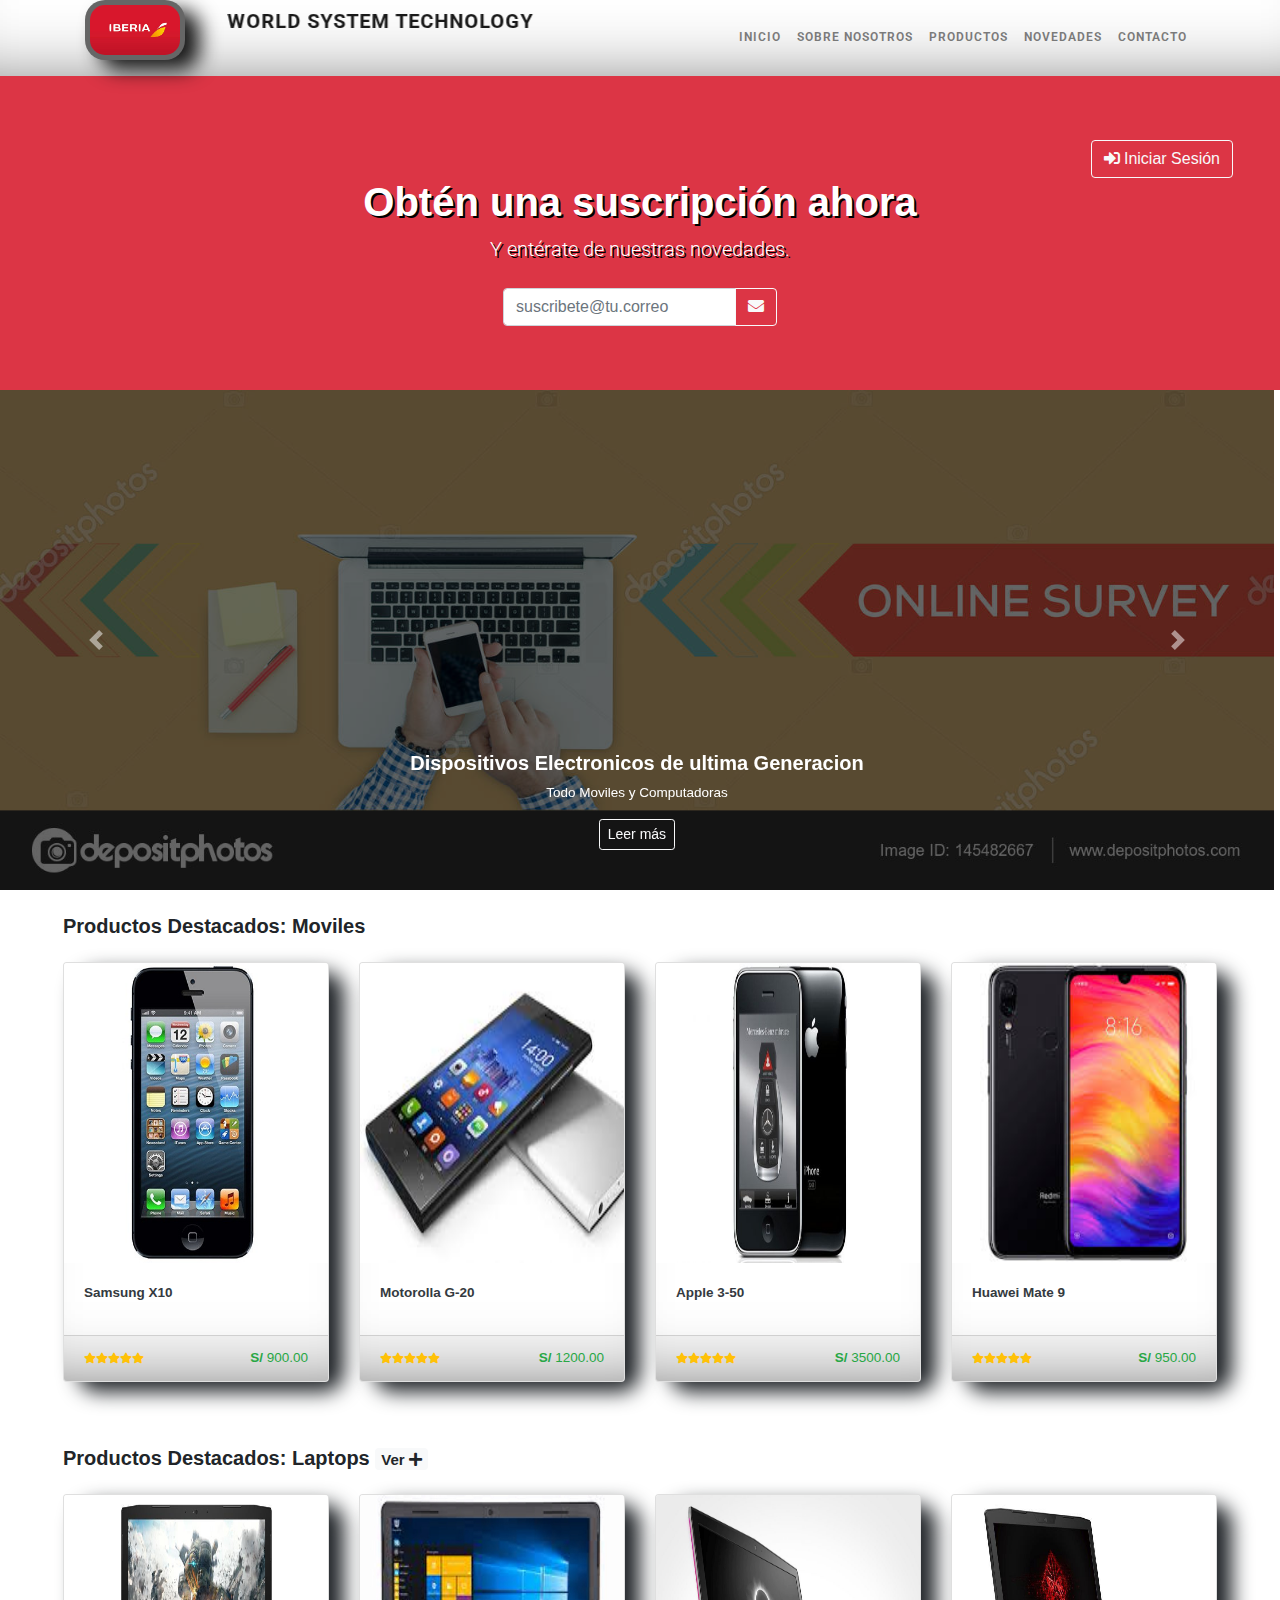
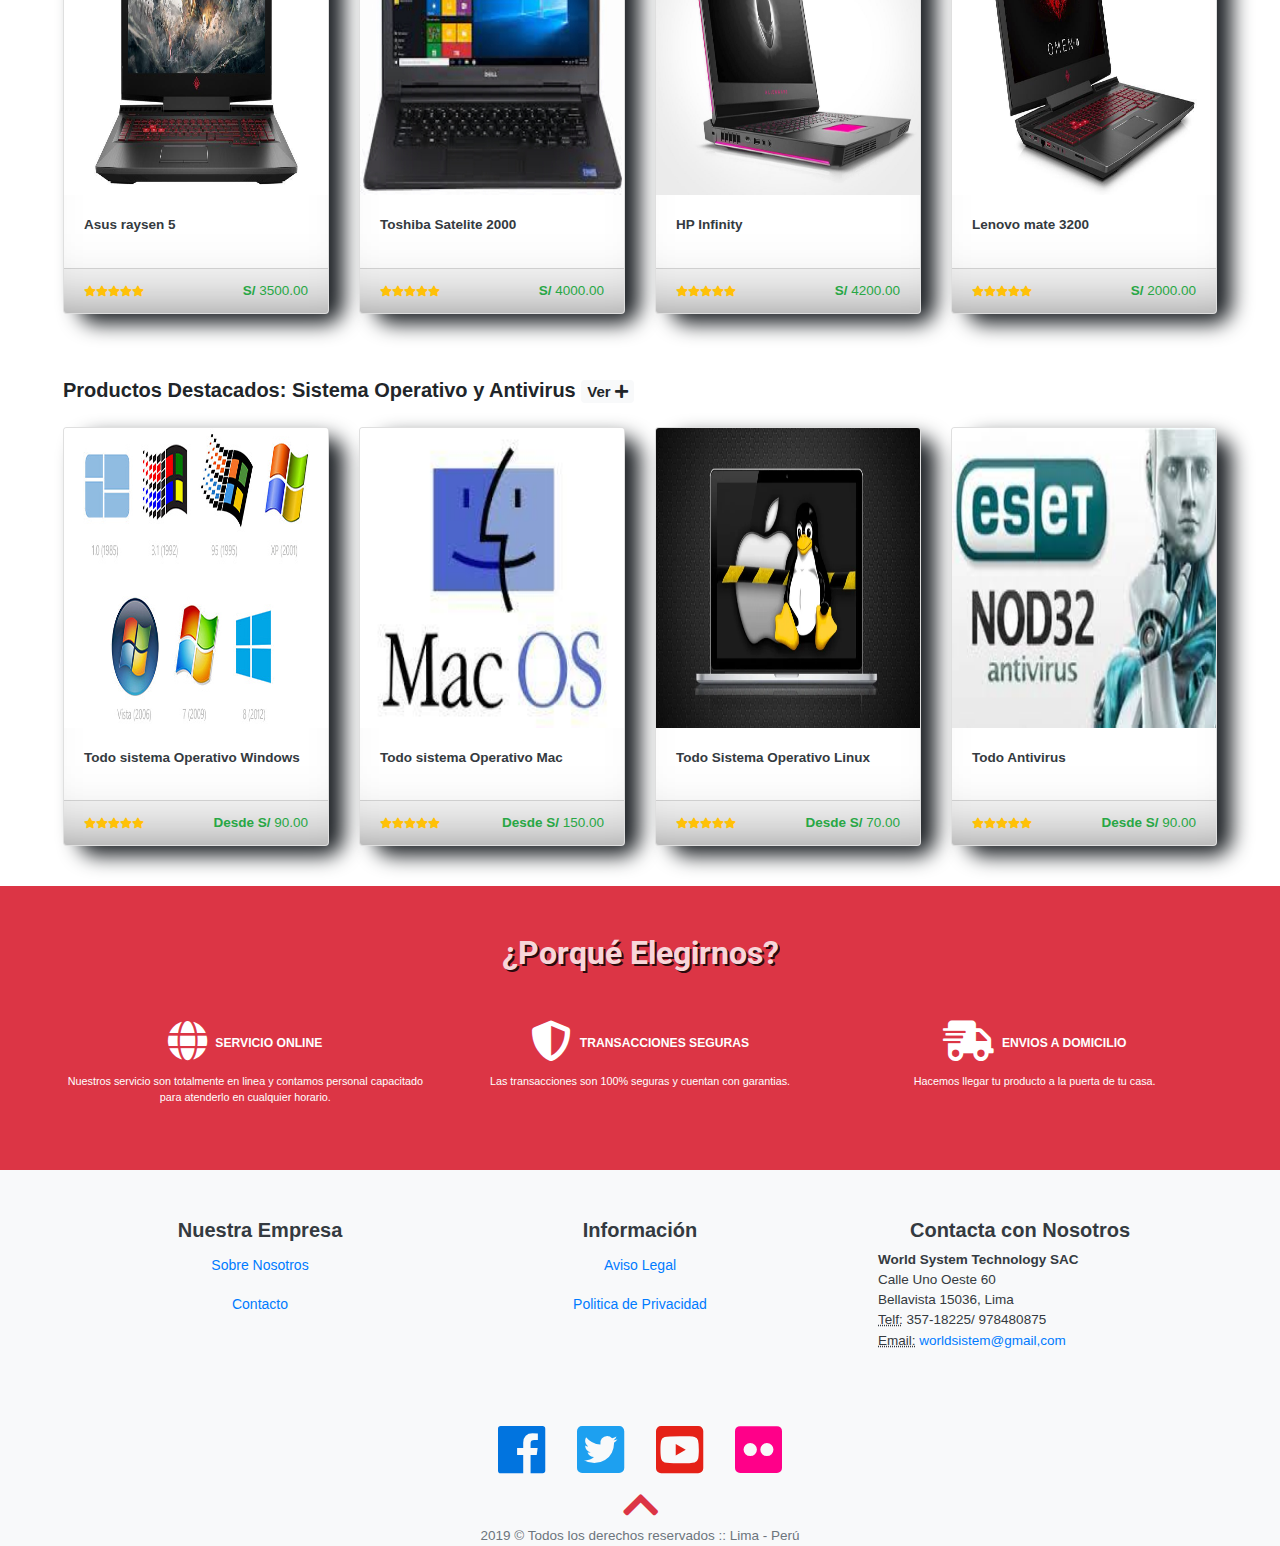
<file: index.html>
<!doctype html>
<html lang="es">
  <head>
    <!-- Required meta tags -->
    <meta charset="utf-8">
    <meta name="viewport" content="width=device-width, initial-scale=1, shrink-to-fit=no">

    <!-- Bootstrap CSS -->
    <link rel="stylesheet" href="Mis_estilos.css">
    <link rel="stylesheet" href="css/bootstrap.min.css">
    <!-- Fontawesome css -->
    <link rel="stylesheet" href="css/all.min.css">
    <!-- CSS Personalizacion -->
    <link rel="stylesheet" type="text/css" href="css/page.css">
    <!-- Titulo -->
    <title>Tienda Virtual Electronica</title>
  </head>
  <!-- En body le colocamos un nombre de id para la navegacion -->
  <body id="inicio">
    <!-- Inicio del encabezado del sitio web -->
      <!-- Inicio del navbar, el menu de navegacion -->
        <nav class="navbar navbar-expand-md navbar-light bg-white bs p-0" role="navegador">
          <!-- navbar: para darle estilos de bootstrap de navegacion -->
          <!-- navbar-expand-md: para que el navbar cambie de estilo para moviles a estilo para pc en pantallas de tamaño mediano o superior -->
          <!-- navbar-light: para darle estilo de color light -->
          <!-- bg-white: para dar color blanco del fondo del navbar  -->
          <!-- bs: para dar un sombredo dentro del elemento del que sea asignado -->
          <!-- p-0: asigna padding:0px al elemento nav  -->
          <div class="container">
            <!-- creamos un div con la clase container para poder usar el grid system -->
            <a class="navbar-brand p-0" href="#">
              <!-- creamos un <a> para crear un logo para el navbar -->
              <!-- navbar-brand: para dar estilos para el logo de la pagina en el navbar  -->
              <figure>
              <img src="img/img_logo/logo2.jpg" width="100" height="60" alt=""><marquee behavior="alternate">World System Technology</marquee>
              </figure>
              <!-- añadimos una imagen como un logo de la pagina asi como tambien escribimos el nombre de la paginaweb el tamaño de la imagen sera de 100px X 60px -->
            </a>
            <button class="navbar-toggler" type="button" data-target=".navbar-collapse" data-toggle="collapse" aria-label="Expandir navegador" aria-expanded="false">
              <!-- Creamos un boton que servira para hacer aparecer el menu de navegacion cuando esta pagina se vea en moviles o pantallas pequeñas -->
              <!-- navbar-toggler: para darle estilos de button para la navegacion -->
              <span class="navbar-toggler-icon"></span>
              <!-- creamos un <span> para mostrar el icon de menu en el boton creado anteriormente -->
              <!-- navbar-toggler-icon: para que aparezca el icono de menu -->
            </button>
            <div class="collapse navbar-collapse justify-content-md-end" id="navegador">
              <!-- creamos un <div> que tenga la clase collapse navbar-collapse para que es pueda aparecer en moviles al darle click a un button navbar-toggler -->
              <ul  class="navbar-nav navbar-right text-center">
                <!-- creamos una lista <ul> con las clases navbar-nav navbar-right para crear un menu y que este se direccione a la derecha y usamos la clase text-center para que el contenido de este se centre -->
                <li class="nav-item">
                  <!-- creamos un <li> con la clase nav-item para crear opciones del menu de navegacion -->
                  <a class="nav-link" href="index.html#inicio">Inicio</a>
                  <!-- creamos un <a> con la clase nav-link para crear enlaces para los botones del menu de navegacion -->
                </li>
                <li class="nav-item">
                  <a class="nav-link" href="sobre-nosotros.html">Sobre Nosotros</a>
                </li>
                <li class="nav-item">
                  <a class="nav-link" href="productos.html">Productos</a>
                </li>
                <li class="nav-item">
                  <a class="nav-link" href="novedades.html">Novedades</a>
                </li>
                <li class="nav-item">
                  <a class="nav-link" href="contacto.html">Contacto</a>
                </li>
              </ul>
            </div>
          </div>
        </nav>
      <!-- fin del navbar -->

      <header>
        <div class="jumbotron mb-0 rounded-0 text-center bg-danger text-light">
          <!-- creamos un <div> con la clase jumbotron clase usada para crear contenido que llame la atencion en la pagina web  -->
          <div class="container-fluid">
            <!-- creamos un <div> con la clase container-fluid para usar el grid system -->
            <div class="row justify-content-end m-0 p-0">
              <!-- creamos un <div> con la clase row justify-content-end para crear una fila con el contenido alineado a la derecha y agregamos las clases m-0 y p-0 para que este div tenga margin 0px y padding 0px -->
              <div class="col-auto m-0 p-0">
                <!-- creamos un <div> con la clase col-auto la cual tendra un tamaño dependiendo del contenido de este y con las clases m-0 y p-0 para que este div tenga margin 0px y padding 0px -->
                <a href="login.html" class="btn btn-outline-light"><i class="fas fa-sign-in-alt"></i> Iniciar Sesión</a>
                <!-- creamos un enlace <a> con las clase btn btn-outline-light para darle estilos de button con colores hover y creamos un <i> con la clase fas fa-sign-in-alt para darle un estilo icono -->
              </div>
            </div>

            <div class="row justify-content-center mb-2">
              <!-- creamos un <div> con las clases row justify-content-center mb-2 para crear una fila con el contenido alineado en el centro con un margin  -->
              <div class="col-auto titulo-pagina">
                <!-- creamos un <div> con las clases col-auto la cual tendra un tamaño dependiendo del contenido de este, titulo-pagina le dará estilos personalizados -->
                <h1>Obtén una suscripción ahora</h1>
                <p class="lead">Y entérate de nuestras novedades.</p>
                <!-- creamos <p> con la clase lead para darle estilos de fuente -->
              </div>

            </div>

            <div class="row justify-content-center">
              <div class="col-auto">
                <div class="input-group">
                  <!-- creamos un <div> con la clase input-group para hacer la agrupacion de elementos input y button -->
                  <input type="text" class="form-control" placeholder="suscribete@tu.correo">
                  <!-- creamos un <input> con la clase form-control para darle estilos de formuario -->
                  <div class="input-group-append">
                    <!-- creamos un <div> con la clase input-group-append para el button se agrupe con el input -->
                    <button class="btn btn-outline-light" type="button"><i class="fas fa-envelope"></i></button>
                  </div>
                </div>
              </div>
            </div>

          </div>
        </div>
      </header>
    <!-- fin del encabezado del sitio web -->

    <div class="container-fluid">
      <div class="row">
        <div id="carouselIndicators" class="carousel slide" data-ride="carousel">
          <!-- creamos un div con las clase carousel slide para dar los estilos de un carousel de imagenes-->
          <div class="carousel-inner">
            <!-- creamos un div con la clase carousel-inner para darle estilos de lo que contendra las imagenes del carousel -->
            <div class="carousel-item active">
              <!-- creamos un div con la clase carousel-item para dar estilos de item del carousel, active esta clase indica que este item se mostrará primero al cargar la pagina-->
              <img class="d-block w-100"  src="img/img_slider/slider3.jpg" width="2000" height="500" alt="imagen1">
             <!-- <img src="img/img_slider/slider1.jpg">https://via.placeholder.com/1600x600.png?text=Slider+1-->

              <!-- creamos img con la clase d-block w-100 que hace que la imagen con un ancho del 100% y que se pueda ver desde dispositivos más pequeños -->
              <div class="carousel-caption d-none d-md-block">
                <!-- creamos un div carousel-caption para que le de estilos para texto de un item del carousel, d-none para que el texto no sea visible desde dispositivos más pequeños d-md-block para que el div sea visible en dispositivos medianos y más grandes -->
                <h5>Dispositivos Electronicos de ultima Generacion</h5>
                <p> Todo Moviles y Computadoras</p>
                <a class="btn btn-sm btn-outline-light" href="#"> Leer más</a>
              </div>
            </div>
            <div class="carousel-item">
              <img class="d-block w-100"  src="img/img_slider/slider3.jpg" width="2000" height="500" alt="imagen2">
              <div class="carousel-caption d-none d-md-block">
                <h5>Todos los Programas Y Aplicaciones</h5>
                <p>Windows, Mac, Linux, Android, Ios, Apple y mas... </p>
                <a class="btn btn-sm btn-outline-light" href="#"> Leer más</a>
              </div>
            </div>
          </div>
          <a class="carousel-control-prev" href="#carouselIndicators" role="button" data-slide="prev">
            <span class="carousel-control-prev-icon" aria-hidden="true"></span>
            <span class="sr-only">Anterior</span>
          </a>
          <a class="carousel-control-next" href="#carouselIndicators" role="button" data-slide="next">
            <span class="carousel-control-next-icon" aria-hidden="true"></span>
            <span class="sr-only">Siguiente</span>
          </a>
        </div>
      </div>
    </div>
    
    <main class="container-fluid">

      <section id="productos">
        <div class="row py-4 px-5">
          <!-- creamos una div con las clases row para dar estilos de fila, py-4 para darle un determinado tamaño padding-top y padding-bottom, px-5 para darle determinado tamaño al padding right y padding left -->
          <div class="col-12 text-left">
            <!-- creamos un columna con clase text-left con el texto orientado a la izquierda -->
            <h5>Productos Destacados: Moviles</h5>
          </div>
          <div class="col-12 col-sm-6 col-md-4 col-lg-3 pt-3 pb-3">
            <!-- creamos una columna con pt-3 para el agregar padding-top, pb-3 para agregar padding-bottom -->
             <div class="contenedor">
            <a class="card-link" href="producto.html">
              <div class="card bs">
                <!-- creamos un div con la clase card para darle estilos de card de bootstrap -->
                <img class="card-img-top" src="img/img_movil/movil1.jpg" width="640" height="300" alt="Card image cap">
                <!-- creamos una img con la clase card-img-top para darle estilos de imagen de encabezado del card -->
                <div class="card-body">
                  <!-- creamos un div con la clase card-body para darle estilos de contenido del card -->
                  <p class="card-title text-dark"><strong>Samsung X10</strong></p>
                  <!-- creamos un p con las clases card-title text-dark para darle estilos de titulo de contenido de card y darle color dark al texto -->
                </div>
                <div class="card-footer">
                  <!-- creamos un div con la clase card-footer para darle estilos de pie de pagina para el card -->
                  <div class="float-right text-success"><b>S/</b> 900.00</div>
                  <!-- creamos un div con la clase float-right text-success para hacer que este div se mueva al extremo derecho del div que lo contiene y le da color success -->
                  <div class="float-left"><small class="text-warning"><strong><i class="fa fa-star"></i><i class="fa fa-star"></i><i class="fa fa-star"></i><i class="fa fa-star"></i><i class="fa fa-star"></i></strong></small>
                  <!-- creamos un div con la clase float-left para hacer que este div se mueva al extremo izquierdo del div que lo contiene -->
                  </div>
                </div>
              </div>
            </a>
          </div>
        </div>

          <div class="col-12 col-sm-6 col-md-4 col-lg-3 pt-3 pb-3">
            <div class="contenedor">
            <a class="card-link" href="producto.html">
              <div class="card bs">
                <img class="card-img-top" src="img/img_movil/movil2.jpg" width="640" height="300" alt="Card image cap">
                <div class="card-body">
                  <p class="card-title text-dark"><strong>Motorolla G-20</strong></p>
                </div>
                <div class="card-footer">
                  <div class="float-right text-success"><b>S/</b> 1200.00</div>
                  <div class="float-left"><small class="text-warning"><strong><i class="fa fa-star"></i><i class="fa fa-star"></i><i class="fa fa-star"></i><i class="fa fa-star"></i><i class="fa fa-star"></i></strong></small></div>
                </div>
              </div>
            </a>
          </div>
        </div>

          <div class="col-12 col-sm-6 col-md-4 col-lg-3 pt-3 pb-3">
            <div class="contenedor">
            <a class="card-link" href="producto.html">
              <div class="card bs">
                <img class="card-img-top" src="img/img_movil/movil3.jpg" width="660" height="300" alt="Card image cap">
                <div class="card-body">
                  <p class="card-title text-dark"><strong>Apple 3-50</strong></p>
                </div>
                <div class="card-footer">
                  <div class="float-right text-success"><b>S/</b> 3500.00</div>
                  <div class="float-left"><small class="text-warning"><strong><i class="fa fa-star"></i><i class="fa fa-star"></i><i class="fa fa-star"></i><i class="fa fa-star"></i><i class="fa fa-star"></i></strong></small></div>
                </div>
              </div>
            </a>
          </div>
        </div>

          <div class="col-12 col-sm-6 col-md-4 col-lg-3 pt-3 pb-3">
            <div class="contenedor">
            <a class="card-link" href="producto.html">
              <div class="card bs">
                <img class="card-img-top" src="img/img_movil/movil4.jpg" width="660" height="300"alt="Card image cap">
                <div class="card-body">
                  <p class="card-title text-dark"><strong>Huawei Mate 9</strong></p>
                </div>
                <div class="card-footer">
                  <div class="float-right text-success"><b>S/</b> 950.00</div>
                  <div class="float-left"><small class="text-warning"><strong><i class="fa fa-star"></i><i class="fa fa-star"></i><i class="fa fa-star"></i><i class="fa fa-star"></i><i class="fa fa-star"></i></strong></small></div>
                </div>
              </div>
            </a>
          </div>
        </div>
      </div>

        <div class="row py-4 px-5">
          <div class="col-12 text-left">
            <h5 class="">Productos Destacados: Laptops <a href="#" class="badge badge-light">Ver <i class="fa fa-plus"></i></a></h5>
          </div>

          <div class="col-12 col-sm-6 col-md-4 col-lg-3 pt-3 pb-3">
            <div class="contenedor">
            <a class="card-link" href="producto.html">
              <div class="card bs">
                <img class="card-img-top" src="img/img_laptop/lap1.jpg" width="660" height="300" alt="Card image cap">
                <div class="card-body">
                  <p class="card-title text-dark"><strong>Asus raysen 5</strong></p>
                </div>
                <div class="card-footer">
                  <div class="float-right text-success"><b>S/</b> 3500.00</div>
                  <div class="float-left"><small class="text-warning"><strong><i class="fa fa-star"></i><i class="fa fa-star"></i><i class="fa fa-star"></i><i class="fa fa-star"></i><i class="fa fa-star"></i></strong></small></div>
                </div>
              </div>
            </a>
          </div>
        </div>

          <div class="col-12 col-sm-6 col-md-4 col-lg-3 pt-3 pb-3">
            <div class="contenedor">
            <a class="card-link" href="producto.html">
              <div class="card bs">
                <img class="card-img-top" src="img/img_laptop/lap2.jpg" width="660" height="300"  alt="Card image cap">
                <div class="card-body">
                  <p class="card-title text-dark"><strong>Toshiba Satelite 2000</strong></p>
                </div>
                <div class="card-footer">
                  <div class="float-right text-success"><b>S/</b> 4000.00</div>
                  <div class="float-left"><small class="text-warning"><strong><i class="fa fa-star"></i><i class="fa fa-star"></i><i class="fa fa-star"></i><i class="fa fa-star"></i><i class="fa fa-star"></i></strong></small></div>
                </div>
              </div>
            </a>
          </div>
        </div>

          <div class="col-12 col-sm-6 col-md-4 col-lg-3 pt-3 pb-3">
            <div class="contenedor">
            <a class="card-link" href="producto.html">
              <div class="card bs">
                <img class="card-img-top" src="img/img_laptop/lap3.jpg" width="660" height="300" alt="Card image cap">
                <div class="card-body">
                  <p class="card-title text-dark"><strong>HP Infinity</strong></p>
                </div>
                <div class="card-footer">
                  <div class="float-right text-success"><b>S/</b> 4200.00</div>
                  <div class="float-left"><small class="text-warning"><strong><i class="fa fa-star"></i><i class="fa fa-star"></i><i class="fa fa-star"></i><i class="fa fa-star"></i><i class="fa fa-star"></i></strong></small></div>
                </div>
              </div>
            </a>
          </div>
        </div>

          <div class="col-12 col-sm-6 col-md-4 col-lg-3 pt-3 pb-3">
            <div class="contenedor">
            <a class="card-link" href="producto.html">
              <div class="card bs">
                <img class="card-img-top" src="img/img_laptop/lap4.jpg" width="660" height="300" alt="Card image cap">
                <div class="card-body">
                  <p class="card-title text-dark"><strong>Lenovo mate 3200</strong></p>
                </div>
                <div class="card-footer">
                  <div class="float-right text-success"><b>S/</b> 2000.00</div>
                  <div class="float-left"><small class="text-warning"><strong><i class="fa fa-star"></i><i class="fa fa-star"></i><i class="fa fa-star"></i><i class="fa fa-star"></i><i class="fa fa-star"></i></strong></small></div>
                </div>
              </div>
            </a>
          </div>
        </div>
      </div>

        <div class="row py-4 px-5">
          <div class="col-12 text-left">
            <h5 class="">Productos Destacados: Sistema Operativo y Antivirus <a href="#" class="badge badge-light">Ver <i class="fa fa-plus"></i></a></h5>
          </div>

          <div class="col-12 col-sm-6 col-md-4 col-lg-3 pt-3 pb-3">
            <div class="contenedor">
            <a class="card-link" href="producto.html">
              <div class="card bs">
                <img class="card-img-top" src="img/img_soft/win1.jpg" width="660" height="300" alt="Card image cap">
                <div class="card-body">
                  <p class="card-title text-dark"><strong>Todo sistema Operativo Windows</strong></p>
                </div>
                <div class="card-footer">
                  <div class="float-right text-success"><b>Desde S/</b>  90.00</div>
                  <div class="float-left"><small class="text-warning"><strong><i class="fa fa-star"></i><i class="fa fa-star"></i><i class="fa fa-star"></i><i class="fa fa-star"></i><i class="fa fa-star"></i></strong></small></div>
                </div>
              </div>
            </a>
          </div>
        </div>

          <div class="col-12 col-sm-6 col-md-4 col-lg-3 pt-3 pb-3">
            <div class="contenedor">
            <a class="card-link" href="producto.html">
              <div class="card bs">
                <img class="card-img-top" src="img/img_soft/mac1.jpeg" width="660" height="300" alt="Card image cap">
                <div class="card-body">
                  <p class="card-title text-dark"><strong>Todo sistema Operativo Mac</strong></p>
                </div>
                <div class="card-footer">
                  <div class="float-right text-success"><b>Desde S/</b> 150.00</div>
                  <div class="float-left"><small class="text-warning"><strong><i class="fa fa-star"></i><i class="fa fa-star"></i><i class="fa fa-star"></i><i class="fa fa-star"></i><i class="fa fa-star"></i></strong></small></div>
                </div>
              </div>
            </a>
          </div>
        </div>

          <div class="col-12 col-sm-6 col-md-4 col-lg-3 pt-3 pb-3">
            <div class="contenedor">
            <a class="card-link" href="producto.html">
              <div class="card bs">
                <img class="card-img-top" src="img/img_soft/linux1.webp" width="660" height="300" alt="Card image cap">
                <div class="card-body">
                  <p class="card-title text-dark"><strong>Todo Sistema Operativo Linux</strong></p>
                </div>
                <div class="card-footer">
                  <div class="float-right text-success"><b>Desde S/</b> 70.00</div>
                  <div class="float-left"><small class="text-warning"><strong><i class="fa fa-star"></i><i class="fa fa-star"></i><i class="fa fa-star"></i><i class="fa fa-star"></i><i class="fa fa-star"></i></strong></small></div>
                </div>
              </div>
            </a>
          </div>
        </div>

          <div class="col-12 col-sm-6 col-md-4 col-lg-3 pt-3 pb-3">
            <div class="contenedor">
            <a class="card-link" href="producto.html">
              <div class="card bs">
                <img class="card-img-top" src="img/img_soft/not1.jpg" width="660" height="300" alt="Card image cap">
                <div class="card-body">
                  <p class="card-title text-dark"><strong>Todo Antivirus</strong></p>
                </div>
                <div class="card-footer">
                  <div class="float-right text-success"><b>Desde S/</b> 90.00</div>
                  <div class="float-left"><small class="text-warning"><strong><i class="fa fa-star"></i><i class="fa fa-star"></i><i class="fa fa-star"></i><i class="fa fa-star"></i><i class="fa fa-star"></i></strong></small></div>
                </div>
              </div>
            </a>
          </div>
        </div>
        </div>
      </section>

      <section>
        <div class="row justify-content-center bg-danger text-white p-5">
          <!-- creamos un div con la clase row justify-content-center bg-danger text-white p-5 que le da estilos dee fila con el contenido centrado con el fondo de color danger el texto blanco y con padding general -->
          <div class="col col-sm-12 col-md-7 col-lg-6 col-xl-6 text-center" style="opacity:0.8;">
            <h2 class="titulo-pagina">¿Porqué Elegirnos?</h2>
          </div>
          <div class="w-100 py-3"></div>
          <!-- creamos un div con tamaño 100% con padding-top y padding-bottom -->
          <div class="col">
            <div class="d-flex justify-content-center text-center">
              <!-- creamos un div con la clase d-flex justify-content-center text-center que hace que este div pueda ser centrado y tambien su contenido -->
              <span class="align-self-center mr-2 fa-3x">
                <!-- creamos un span con la clase align-self-center mr-2 fa-3x que hace que este span se centre a si mismo tanto horizontal como vertical con margin-right y haciendo los iconos 3 veces más grandes -->
                <span class="fa-layers fa-fw">
                  <i class="fas fa-globe"></i>
                </span>
                <!-- creamos span con la clases para crea iconos -->
              </span>
              <span class="text-uppercase font-weight-bold align-self-center" style="font-size: 0.9em" > Servicio online</span>
              <!-- creamos un span con las clases text-uppercase font-weight-bold align-self-center para que el texto sea en mayusculas, con estilo negrita y que se centre -->
            </div>
            <p class="text-center" style="font-size: 0.8em">Nuestros servicio son totalmente en linea y contamos personal capacitado para atenderlo en cualquier horario.</p>
          </div>
          <div class="col">
            <div class="d-flex justify-content-center text-center">
              <span class="align-self-center mr-2 fa-3x">
                <span class="fa-layers fa-fw">
                  <i class="fas fa-shield-alt"></i>
                </span>
              </span>
              <span class="text-uppercase font-weight-bold align-self-center" style="font-size: 0.9em" > Transacciones Seguras </span>
            </div>
            <p class="text-center" style="font-size: 0.8em">Las transacciones son 100% seguras y cuentan con garantias.</p>
          </div>
          <div class="col">
            <div class="d-flex justify-content-center text-center">
              <span class="align-self-center mr-2 fa-3x">
                <span class="fa-layers fa-fw">
                  <i class="fas fa-shipping-fast"></i>
                </span>
              </span>
              <span class="text-uppercase font-weight-bold align-self-center" style="font-size: 0.9em" > Envios a Domicilio </span>
            </div>
            <p class="text-center" style="font-size: 0.8em">Hacemos llegar tu producto a la puerta de tu casa.</p>
          </div>
        </div>
      </section>

    </main>

    <footer class="text-center bg-light text-dark ">
      <!-- creamos un footer con la clases text-center bg-light text-dark con el texto centrado con un color de fondo de color light y el texto color dark -->
      <div class="container">
        <div class="row">
          <div class="col p-5">
            <!-- creamos un div con las clases col p-5 le dara estilos de columna con un padding general-->
            <h5>Nuestra Empresa</h5>
            <a class="btn btn-block btn-link btn-sm" href="#">Sobre Nosotros</a>
            <!-- creamos un <a> con clases btn btn-block btn-link btn-sm que dara estilos de button tipo link que ocupe todo el ancho del div que lo contiene con tamaño small pequeño-->
            <a class="btn btn-block btn-link btn-sm" href="#">Contacto</a>
          </div>
          <div class="col p-5">
            <h5>Información</h5>
            <a class="btn btn-block btn-link btn-sm" href="#">Aviso Legal</a>
            <a class="btn btn-block btn-link btn-sm" href="#">Politica de Privacidad</a>
          </div>
          <div class="col p-5">
            <h5>Contacta con Nosotros </h5>
            <address class="text-left">
              <strong>World System Technology SAC</strong>
              <br>Calle Uno Oeste 60
              <br>Bellavista 15036, Lima
              <br>
              <abbr title="Phone">Telf:</abbr> 357-18225/ 978480875
              <br>
              <abbr title="Email">Email:</abbr> <a href="mailto:#">worldsistem@gmail,com</a>
            </address>
          </div>
          <div class="col-12">
            <ul class="nav justify-content-center">
              <!-- creamos un <ul> con las clases nav justify-content-center que le dara estilos de navegacion con el contenido centrado -->
              <a class="nav-link facebook" href="#facebook"><i class="fab fa-facebook fa-4x"></i></a>
              <!-- creamos un <a> con las clases nav-link facebook para darle estilos de opcion de navegacion con colores caracteristicos del facebook -->
              <!-- creamos un <i> con las clases fab fa-facebook fa-4x para crear icono de facebook on un tamaño x4 -->  
              <a class="nav-link twitter" href="#twitter"><i class="fab fa-twitter-square fa-4x"></i></a>
              <a class="nav-link youtube" href="#youtube"><i class="fab fa-youtube-square fa-4x"></i></a>
              <a class="nav-link flickr" href="#flickr"><i class="fab fa-flickr fa-4x"></i></a>
            </ul>
          </div>
          <div class="col-12">
            <a class="text-danger" href="#inicio" title="Ir a Inicio">
              <span><i class="fas fa-chevron-up fa-3x"></i></span>
            </a>
          </div>
          <div class="col-12">
            <span class="text-muted">2019 © Todos los derechos reservados :: Lima - Perú</span>
          </div>
        </div>
      </div>
    </footer>

    <!-- Optional JavaScript -->
    <!-- jQuery first, then Popper.js, then Bootstrap JS -->
    <script src="libs/jquery-3.4.0.js"></script>
    <script src="libs/popper.js"></script>
    <script src="js/bootstrap.min.js"></script>
  </body>
</html>
</file>
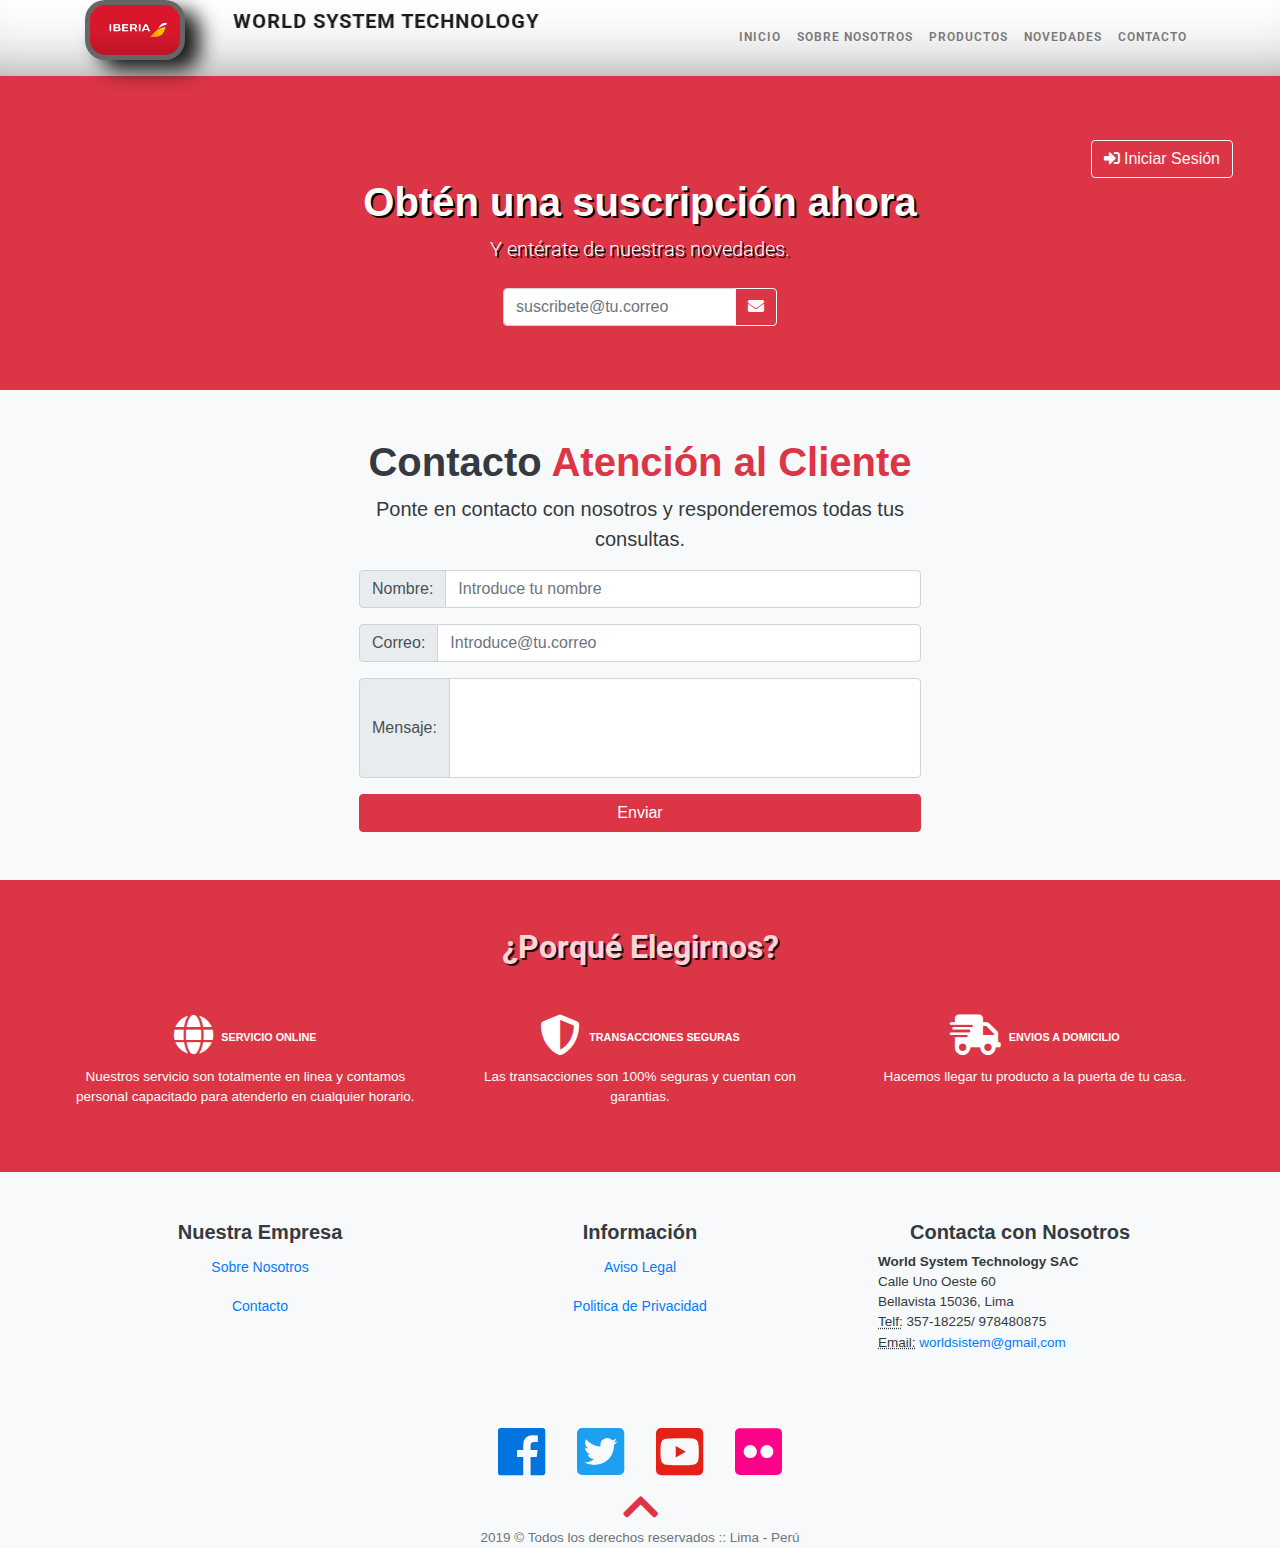
<file: contacto.html>
<!doctype html>
<html lang="es">
  <head>
    <!-- Required meta tags -->
    <meta charset="utf-8">
    <meta name="viewport" content="width=device-width, initial-scale=1, shrink-to-fit=no">

    <!-- Bootstrap CSS -->
    <link rel="stylesheet" href="css/bootstrap.min.css">
    <link rel="stylesheet" href="css/all.min.css">
    <link rel="stylesheet" type="text/css" href="css/page.css">
    <link rel="stylesheet" type="text/css" href="Mis_estilos.css">

    <title>Mi pagina</title>
  </head>
  <body id="inicio">
    <nav class="navbar navbar-expand-md navbar-light bg-white bs p-0" role="navegador">
      <div class="container">
        <a class="navbar-brand p-0" href="#">
         <figure>
              <img src="img/img_logo/logo2.jpg" width="100" height="60" alt=""><marquee behavior="alternate">World System Technology</marquee>
              </figure>
        </a>
        <button class="navbar-toggler" type="button" data-target=".navbar-collapse" data-toggle="collapse" aria-label="Expandir navegador" aria-expanded="false">
          <span class="navbar-toggler-icon"></span>
        </button>
        <div class="collapse navbar-collapse justify-content-md-end" id="navegador">
            <ul  class="navbar-nav navbar-right text-center">
              <li class="nav-item">
                <a class="nav-link" href="index.html#inicio">Inicio</a>
              </li>
              <li class="nav-item">
                <a class="nav-link" href="sobre-nosotros.html">Sobre Nosotros</a>
              </li>
              <li class="nav-item">
                <a class="nav-link" href="productos.html">Productos</a>
              </li>
              <li class="nav-item">
                <a class="nav-link" href="novedades.html">Novedades</a>
              </li>
              <li class="nav-item">
                <a class="nav-link" href="contacto.html">Contacto</a>
              </li>
            </ul>
        </div>
      </div>
    </nav>

    <header>
      <div class="jumbotron mb-0 rounded-0 text-center bg-danger text-light">
        <div class="container-fluid">
          <div class="row justify-content-end m-0 p-0">
            <div class="col-auto m-0 p-0">
              <a href="login.html" class="btn btn-outline-light"><i class="fas fa-sign-in-alt"></i> Iniciar Sesión</a>
            </div>
          </div>
          <div class="row justify-content-center mb-2">
            <div class="col-auto titulo-pagina">
              <h1>Obtén una suscripción ahora</h1>
              <p class="lead">Y entérate de nuestras novedades.</p>
            </div>
          </div>
          <div class="row justify-content-center">
            <div class="col-auto">
              <div class="input-group">
                <input type="text" class="form-control" placeholder="suscribete@tu.correo">
                <div class="input-group-append">
                  <button class="btn btn-outline-light" type="button"><i class="fas fa-envelope"></i></button>
                </div>
              </div>
            </div>
          </div>
        </div>
      </div>
    </header>
    
    <main class="container-fluid">
      <section id="contactanos">
        <div class="row justify-content-center bg-light text-center p-5">
          <div class="col col-sm-12 col-md-10 col-lg-6 col-xl-6">
            <h1 class="jumbotron-heading text-dark">Contacto <span class="text-danger" >Atención al Cliente</span> </h1>
            <p class="lead text-dark">Ponte en contacto con nosotros y responderemos todas tus consultas.</p>
            <form action="#" method="post" class="toggle-disabled">
              <div class="input-group mb-3">
                <div class="input-group-prepend">
                  <span class="input-group-text" >Nombre:</span>
                </div>
                <input type="text" name="nombre" class="form-control" placeholder="Introduce tu nombre" >
              </div>
              <div class="input-group mb-3">
                <div class="input-group-prepend">
                  <span class="input-group-text" >Correo:</span>
                </div>
                <input type="email" name="correo" class="form-control" placeholder="Introduce@tu.correo">
              </div>
              <div class="input-group mb-3">
                <div class="input-group-prepend">
                  <span class="input-group-text">Mensaje:</span>
                </div>
                <textarea name="mensaje" class="form-control" style="resize: none; height: 100px;"></textarea>
              </div>
              <div class="input-group">
                <button type="submit" class="btn btn-danger btn-block">Enviar</button>
              </div>
            </form>
          </div>
        </div>
      </section>
     
      <section>
        <div class="row justify-content-center bg-danger text-white p-5">
          <div class="col col-sm-12 col-md-7 col-lg-6 col-xl-6 text-center" style="opacity:0.8;">
            <h2 class="titulo-pagina">¿Porqué Elegirnos?</h2>
          </div>
          <div class="w-100 py-3"></div>
          <div class="col">
            <div class="d-flex justify-content-center text-center">
              <span class="align-self-center mr-2 fa-3x">
                <span class="fa-layers fa-fw">
                  <i class="fas fa-globe"></i>
                </span>
              </span>
              <span class="text-uppercase font-weight-bold align-self-center" style="font-size: 0.8em" > Servicio online</span>
            </div>
            <p class="text-center">Nuestros servicio son totalmente en linea y contamos personal capacitado para atenderlo en cualquier horario.</p>
          </div>
          <div class="col">
            <div class="d-flex justify-content-center text-center">
              <span class="align-self-center mr-2 fa-3x">
                <span class="fa-layers fa-fw">
                  <i class="fas fa-shield-alt"></i>
                </span>
              </span>
              <span class="text-uppercase font-weight-bold align-self-center" style="font-size: 0.8em" > Transacciones Seguras </span>
            </div>
            <p class="text-center">Las transacciones son 100% seguras y cuentan con garantias.</p>
          </div>
          <div class="col">
            <div class="d-flex justify-content-center text-center">
              <span class="align-self-center mr-2 fa-3x">
                <span class="fa-layers fa-fw">
                  <i class="fas fa-shipping-fast"></i>
                </span>
              </span>
              <span class="text-uppercase font-weight-bold align-self-center" style="font-size: 0.8em" > Envios a Domicilio </span>
            </div>
            <p class="text-center">Hacemos llegar tu producto a la puerta de tu casa.</p>
          </div>
        </div>
      </section>

    </main>

    <footer class="text-center bg-light text-dark ">
      <div class="container">
        <div class="row">
          <div class="col p-5">
            <h5>Nuestra Empresa</h5>
            <a class="btn btn-block btn-link btn-sm" href="#">Sobre Nosotros</a>
            <a class="btn btn-block btn-link btn-sm" href="#">Contacto</a>
          </div>
          <div class="col p-5">
            <h5>Información</h5>
            <a class="btn btn-block btn-link btn-sm" href="#">Aviso Legal</a>
            <a class="btn btn-block btn-link btn-sm" href="#">Politica de Privacidad</a>
          </div>
          <div class="col p-5">
            <h5>Contacta con Nosotros </h5>
            <address class="text-left">
              <strong>World System Technology SAC</strong>
              <br>Calle Uno Oeste 60
              <br>Bellavista 15036, Lima
              <br>
              <abbr title="Phone">Telf:</abbr> 357-18225/ 978480875
              <br>
              <abbr title="Email">Email:</abbr> <a href="mailto:#">worldsistem@gmail,com</a>
            </address>
          </div>
          <div class="col-12">
            <ul class="nav justify-content-center">
              <a class="nav-link facebook" href="#facebook"><i class="fab fa-facebook fa-4x"></i></a>
              <a class="nav-link twitter" href="#twitter"><i class="fab fa-twitter-square fa-4x"></i></a>
              <a class="nav-link youtube" href="#youtube"><i class="fab fa-youtube-square fa-4x"></i></a>
              <a class="nav-link flickr" href="#flickr"><i class="fab fa-flickr fa-4x"></i></a>
            </ul>
          </div>
          <div class="col-12">
            <a class="text-danger" href="#inicio" title="Ir a Inicio">
              <span><i class="fas fa-chevron-up fa-3x"></i></span>
            </a>
          </div>
          <div class="col-12">
            <span class="text-muted">2019 © Todos los derechos reservados :: Lima - Perú</span>
          </div>
        </div>
      </div>
    </footer>

    <!-- Optional JavaScript -->
    <!-- jQuery first, then Popper.js, then Bootstrap JS -->
    <script src="libs/jquery-3.4.0.js"></script>
    <script src="libs/popper.js"></script>
    <script src="js/bootstrap.min.js"></script>
  </body>
</html>
</file>
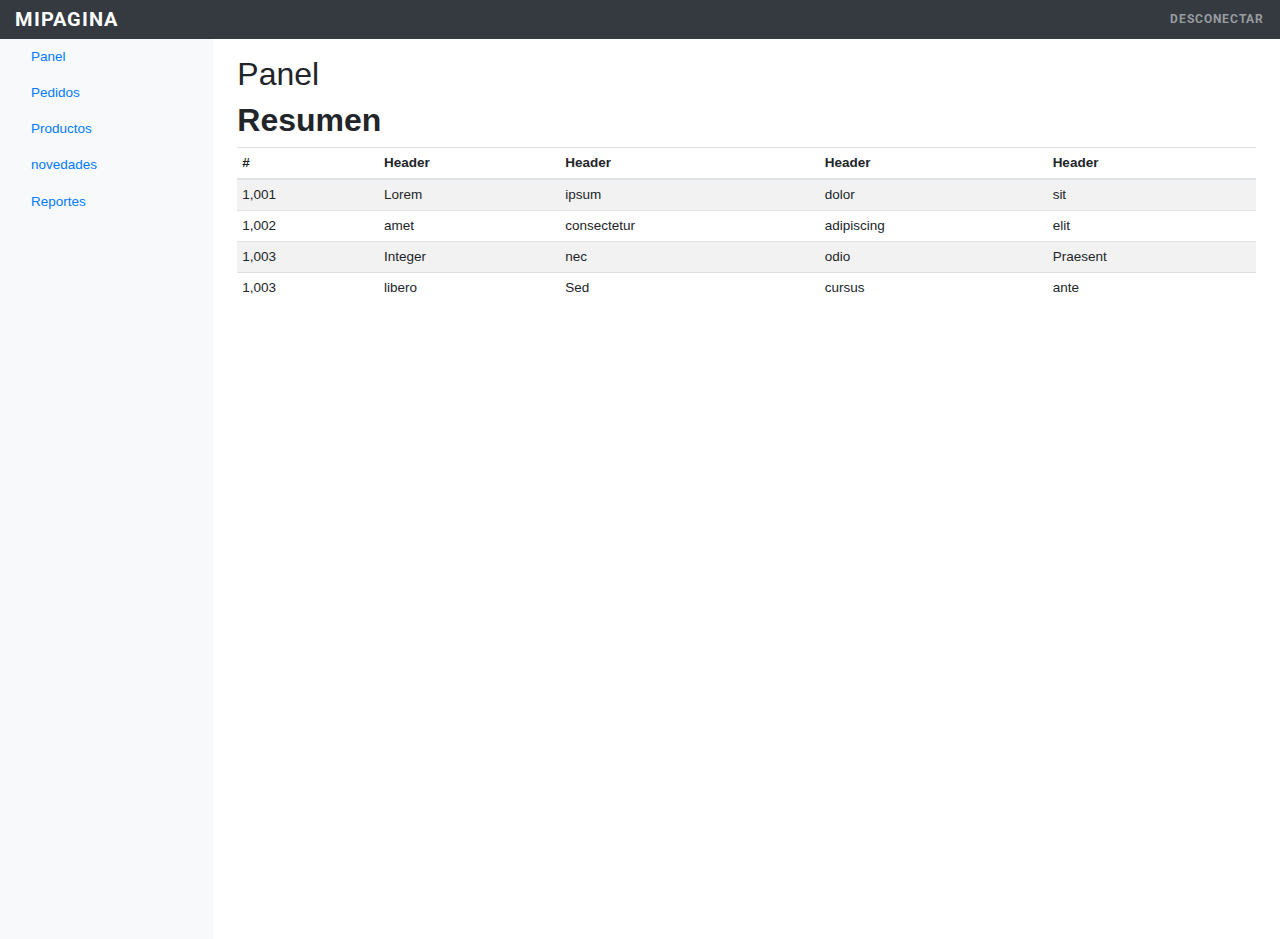
<file: panel.html>
<!doctype html>
<html lang="es">
  <head>
    <!-- Required meta tags -->
    <meta charset="utf-8">
    <meta name="viewport" content="width=device-width, initial-scale=1, shrink-to-fit=no">

    <!-- Bootstrap CSS -->
    <link rel="stylesheet" href="css/bootstrap.min.css">
    <link rel="stylesheet" href="css/all.min.css">
    <link rel="stylesheet" type="text/css" href="css/page.css">

    <title>Mi pagina</title>

  </head>
  <body>
    <nav class="navbar navbar-dark sticky-top bg-dark flex-md-nowrap p-0">
      <a class="navbar-brand col-sm-3 col-md-2 mr-0" href="#">Mipagina</a>
      <ul class="navbar-nav px-3">
        <li class="nav-item text-nowrap">
          <a class="nav-link" href="index.html">Desconectar</a>
        </li>
      </ul>
    </nav>

    <div class="container-fluid">
      <div class="row vh-100">
        <nav class="col-md-2 d-none d-md-block bg-light sidebar">
          <div class="sidebar-sticky">
            <ul class="nav flex-column">
              <li class="nav-item">
                <a class="nav-link active" href="#">
                  Panel <span class="sr-only">(current)</span>
                </a>
              </li>
              <li class="nav-item">
                <a class="nav-link" href="#">
                  Pedidos
                </a>
              </li>
              <li class="nav-item">
                <a class="nav-link" href="#">
                  Productos
                </a>
              </li>
              <li class="nav-item">
                <a class="nav-link" href="#">
                  novedades
                </a>
              </li>
              <li class="nav-item">
                <a class="nav-link" href="#">
                  Reportes
                </a>
              </li>
      
            </ul>

          </div>
        </nav>

        <main role="main" class="col-md-9 ml-sm-auto col-lg-10 pt-3 px-4">
            <h1 class="h2">Panel</h1>

          <h2>Resumen</h2>
          <div class="table-responsive">
            <table class="table table-striped table-sm">
              <thead>
                <tr>
                  <th>#</th>
                  <th>Header</th>
                  <th>Header</th>
                  <th>Header</th>
                  <th>Header</th>
                </tr>
              </thead>
              <tbody>
                <tr>
                  <td>1,001</td>
                  <td>Lorem</td>
                  <td>ipsum</td>
                  <td>dolor</td>
                  <td>sit</td>
                </tr>
                <tr>
                  <td>1,002</td>
                  <td>amet</td>
                  <td>consectetur</td>
                  <td>adipiscing</td>
                  <td>elit</td>
                </tr>
                <tr>
                  <td>1,003</td>
                  <td>Integer</td>
                  <td>nec</td>
                  <td>odio</td>
                  <td>Praesent</td>
                </tr>
                <tr>
                  <td>1,003</td>
                  <td>libero</td>
                  <td>Sed</td>
                  <td>cursus</td>
                  <td>ante</td>
                </tr>
                
              </tbody>
            </table>
          </div>
        </main>
      </div>
    </div>
    <!-- Optional JavaScript -->
    <!-- jQuery first, then Popper.js, then Bootstrap JS -->
    <script src="libs/jquery-3.4.0.js"></script>
    <script src="libs/popper.js"></script>
    <script src="js/bootstrap.min.js"></script>

</body>
</html>
</file>
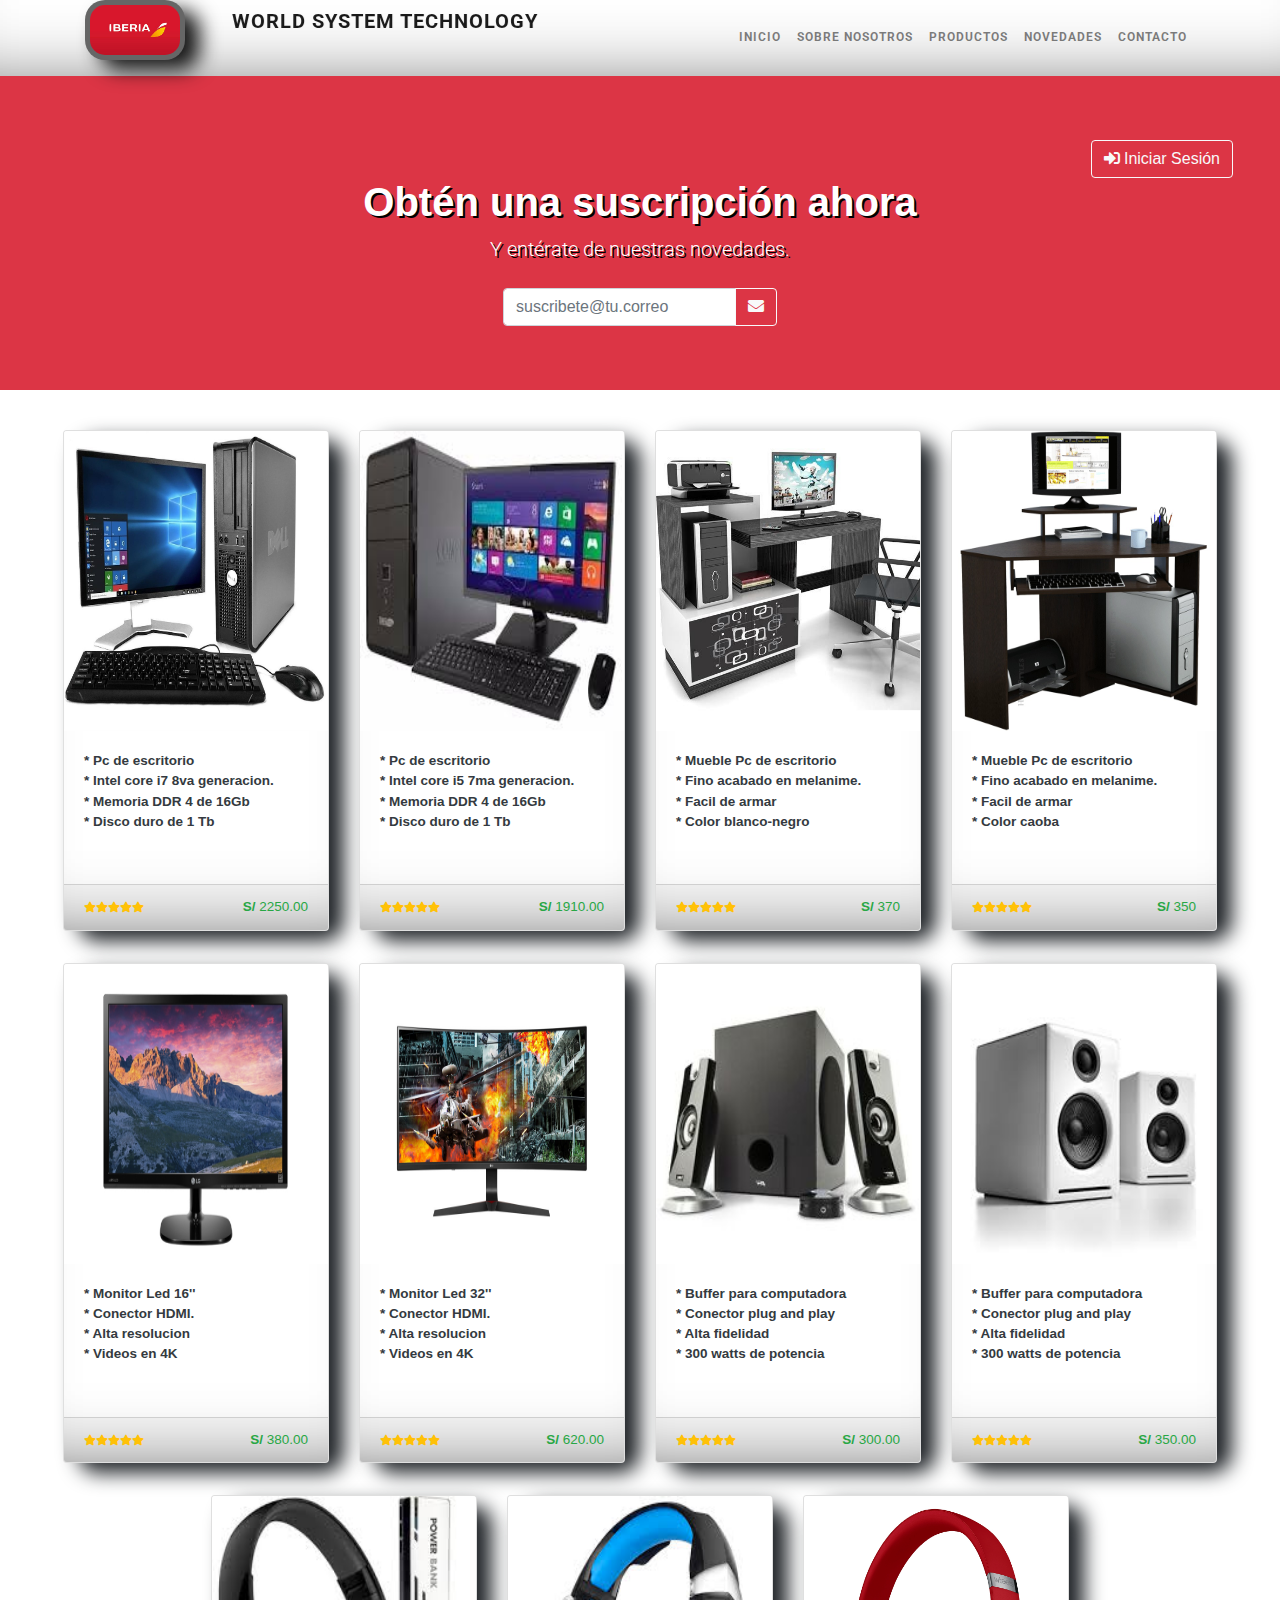
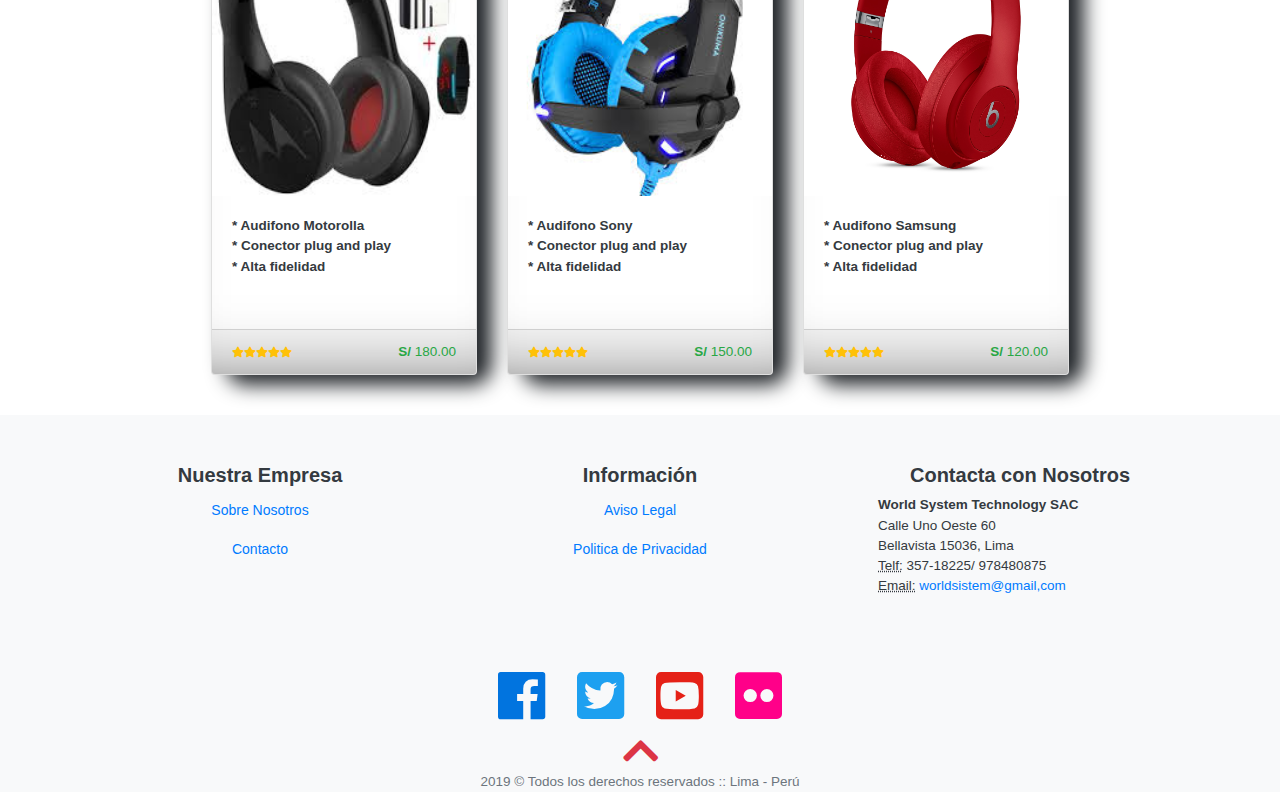
<file: productos.html>
<!doctype html>
<html lang="es">
  <head>
    <!-- Required meta tags -->
    <meta charset="utf-8">
    <meta name="viewport" content="width=device-width, initial-scale=1, shrink-to-fit=no">

    <!-- Bootstrap CSS -->
    <link rel="stylesheet" href="css/bootstrap.min.css">
    <link rel="stylesheet" href="css/all.min.css">
    <link rel="stylesheet" type="text/css" href="css/page.css">
    <link rel="stylesheet" href="Mis_estilos.css">

    <title>Mi pagina</title>
  </head>
  <body id="inicio">
    <nav class="navbar navbar-expand-md navbar-light bg-white bs p-0" role="navegador">
      <div class="container">
        <a class="navbar-brand p-0" href="#">
           <figure>
              <img src="img/img_logo/logo2.jpg" width="100" height="60" alt=""><marquee behavior="alternate">World System Technology</marquee>
              </figure>
        </a>
        <button class="navbar-toggler" type="button" data-target=".navbar-collapse" data-toggle="collapse" aria-label="Expandir navegador" aria-expanded="false">
          <span class="navbar-toggler-icon"></span>
        </button>
        <div class="collapse navbar-collapse justify-content-md-end" id="navegador">
            <ul  class="navbar-nav navbar-right text-center">
              <li class="nav-item">
                <a class="nav-link" href="index.html#inicio">Inicio</a>
              </li>
              <li class="nav-item">
                <a class="nav-link" href="sobre-nosotros.html">Sobre Nosotros</a>
              </li>
              <li class="nav-item">
                <a class="nav-link" href="productos.html">Productos</a>
              </li>
              <li class="nav-item">
                <a class="nav-link" href="novedades.html">Novedades</a>
              </li>
              <li class="nav-item">
                <a class="nav-link" href="contacto.html">Contacto</a>
              </li>
            </ul>
        </div>
      </div>
    </nav>

    <header>
      <div class="jumbotron mb-0 rounded-0 text-center bg-danger text-light">
        <div class="container-fluid">
          <div class="row justify-content-end m-0 p-0">
            <div class="col-auto m-0 p-0">
              <a href="login.html" class="btn btn-outline-light"><i class="fas fa-sign-in-alt"></i> Iniciar Sesión</a>
            </div>
          </div>
          <div class="row justify-content-center mb-2">
            <div class="col-auto titulo-pagina">
              <h1>Obtén una suscripción ahora</h1>
              <p class="lead">Y entérate de nuestras novedades.</p>
            </div>
          </div>
          <div class="row justify-content-center">
            <div class="col-auto">
              <div class="input-group">
                <input type="text" class="form-control" placeholder="suscribete@tu.correo">
                <div class="input-group-append">
                  <button class="btn btn-outline-light" type="button"><i class="fas fa-envelope"></i></button>
                </div>
              </div>
            </div>
          </div>
        </div>
      </div>
    </header>
    
    <main class="container-fluid">
      <section>
        <div class="row justify-content-center py-4 px-5">
          <div class="col-12 col-sm-6 col-md-4 col-lg-3 pt-3 pb-3">
            <div class="contenedor">
            <a class="card-link" href="producto.html">
              <div class="card bs">
                <img class="card-img-top" src="productos/pc/pro2.jpg" width="640" height="300" alt="Card image cap">
                <div class="card-body">
                 <p class="card-title text-dark"><strong>* Pc de escritorio<br>
                    * Intel core i7 8va generacion.<br>
                    * Memoria DDR 4 de 16Gb<br>* Disco duro de 1 Tb</strong></p><br>
                </div>
                <div class="card-footer">
                  <div class="float-right text-success"><b>S/</b> 2250.00</div>
                  <div class="float-left"><small class="text-warning"><strong><i class="fa fa-star"></i><i class="fa fa-star"></i><i class="fa fa-star"></i><i class="fa fa-star"></i><i class="fa fa-star"></i></strong></small></div>
                </div>
              </div>
            </a>
          </div>
        </div>

          <div class="col-12 col-sm-6 col-md-4 col-lg-3 pt-3 pb-3">
            <div class="contenedor">
            <a class="card-link" href="producto.html">
              <div class="card bs">
                <img class="card-img-top" src="productos/pc/pro3.jpg" width="640" height="300" alt="Card image cap">
                <div class="card-body">
                 <p class="card-title text-dark"><strong>* Pc de escritorio<br>
                    * Intel core i5 7ma generacion.<br>
                    * Memoria DDR 4 de 16Gb<br>* Disco duro de 1 Tb</strong></p><br>
                </div>
                <div class="card-footer">
                  <div class="float-right text-success"><b>S/</b> 1910.00</div>
                  <div class="float-left"><small class="text-warning"><strong><i class="fa fa-star"></i><i class="fa fa-star"></i><i class="fa fa-star"></i><i class="fa fa-star"></i><i class="fa fa-star"></i></strong></small></div>
                </div>
              </div>
            </a>
          </div>
          </div>

          <div class="col-12 col-sm-6 col-md-4 col-lg-3 pt-3 pb-3">
            <div class="contenedor">
            <a class="card-link" href="producto.html">
              <div class="card bs">
                <img class="card-img-top" src="productos/pc/pro4.jpg" width="640" height="300" alt="Card image cap">
                <div class="card-body">
                  <p class="card-title text-dark"><strong>* Mueble Pc de escritorio<br>
                    * Fino acabado en melanime.<br>
                    * Facil de armar<br>* Color blanco-negro</strong></p><br>

                </div>
                <div class="card-footer">
                  <div class="float-right text-success"><b>S/</b> 370</div>
                  <div class="float-left"><small class="text-warning"><strong><i class="fa fa-star"></i><i class="fa fa-star"></i><i class="fa fa-star"></i><i class="fa fa-star"></i><i class="fa fa-star"></i></strong></small></div>
                </div>
              </div>
            </a>
          </div>
        </div>

          <div class="col-12 col-sm-6 col-md-4 col-lg-3 pt-3 pb-3">
            <div class="contenedor">
            <a class="card-link" href="producto.html">
              <div class="card bs">
                <img class="card-img-top" src="productos/pc/pro6.jpg" width="640" height="300" alt="Card image cap">
                <div class="card-body">
                 <p class="card-title text-dark"><strong>* Mueble Pc de escritorio<br>
                    * Fino acabado en melanime.<br>
                    * Facil de armar<br>* Color caoba</strong></p><br>
                </div>
                <div class="card-footer">
                  <div class="float-right text-success"><b>S/</b> 350</div>
                  <div class="float-left"><small class="text-warning"><strong><i class="fa fa-star"></i><i class="fa fa-star"></i><i class="fa fa-star"></i><i class="fa fa-star"></i><i class="fa fa-star"></i></strong></small></div>
                </div>
              </div>
            </a>
          </div>
        </div>

          <div class="col-12 col-sm-6 col-md-4 col-lg-3 pt-3 pb-3">
             <div class="contenedor">
            <a class="card-link" href="producto.html">
              <div class="card bs">
                <img class="card-img-top" src="productos/monitor/pro8.jpg" width="640" height="300" alt="Card image cap">
                <div class="card-body">
                  <p class="card-title text-dark"><strong>* Monitor Led 16''<br>
                    * Conector HDMI.<br>
                    * Alta resolucion<br>* Videos en 4K</strong></p><br>
                </div>
                <div class="card-footer">
                  <div class="float-right text-success"><b>S/</b> 380.00</div>
                  <div class="float-left"><small class="text-warning"><strong><i class="fa fa-star"></i><i class="fa fa-star"></i><i class="fa fa-star"></i><i class="fa fa-star"></i><i class="fa fa-star"></i></strong></small></div>
                </div>
              </div>
            </a>
          </div>
        </div>

          <div class="col-12 col-sm-6 col-md-4 col-lg-3 pt-3 pb-3">
             <div class="contenedor">
            <a class="card-link" href="producto.html">
              <div class="card bs">
                 <img class="card-img-top" src="productos/monitor/pro9.jpg" width="640" height="300" alt="Card image cap">
                <div class="card-body">
                 <p class="card-title text-dark"><strong>* Monitor Led 32''<br>
                    * Conector HDMI.<br>
                    * Alta resolucion<br>* Videos en 4K</strong></p><br>
                </div>
                <div class="card-footer">
                  <div class="float-right text-success"><b>S/</b> 620.00</div>
                  <div class="float-left"><small class="text-warning"><strong><i class="fa fa-star"></i><i class="fa fa-star"></i><i class="fa fa-star"></i><i class="fa fa-star"></i><i class="fa fa-star"></i></strong></small></div>
                </div>
              </div>
            </a>
          </div>
        </div>

          <div class="col-12 col-sm-6 col-md-4 col-lg-3 pt-3 pb-3">
             <div class="contenedor">
            <a class="card-link" href="producto.html">
              <div class="card bs">
                 <img class="card-img-top" src="productos/audio/pro16.jpg" width="640" height="300" alt="Card image cap">
                <div class="card-body">
                 <p class="card-title text-dark"><strong>* Buffer para computadora<br>
                    * Conector plug and play<br>
                    * Alta fidelidad<br>* 300 watts de potencia</strong></p><br>
                </div>
                <div class="card-footer">
                  <div class="float-right text-success"><b>S/</b> 300.00</div>
                  <div class="float-left"><small class="text-warning"><strong><i class="fa fa-star"></i><i class="fa fa-star"></i><i class="fa fa-star"></i><i class="fa fa-star"></i><i class="fa fa-star"></i></strong></small></div>
                </div>
              </div>
            </a>
          </div>
        </div>

          <div class="col-12 col-sm-6 col-md-4 col-lg-3 pt-3 pb-3">
             <div class="contenedor">
            <a class="card-link" href="producto.html">
              <div class="card bs">
               <img class="card-img-top" src="productos/audio/pro14.jpg" width="640" height="300" alt="Card image cap">
                <div class="card-body">
                  <p class="card-title text-dark"><strong>* Buffer para computadora<br>
                    * Conector plug and play<br>
                    * Alta fidelidad<br>* 300 watts de potencia</strong></p><br>
                </div>
                <div class="card-footer">
                  <div class="float-right text-success"><b>S/</b> 350.00</div>
                  <div class="float-left"><small class="text-warning"><strong><i class="fa fa-star"></i><i class="fa fa-star"></i><i class="fa fa-star"></i><i class="fa fa-star"></i><i class="fa fa-star"></i></strong></small></div>
                </div>
              </div>
            </a>
          </div>
        </div>

          <div class="col-12 col-sm-6 col-md-4 col-lg-3 pt-3 pb-3">
             <div class="contenedor">
            <a class="card-link" href="producto.html">
              <div class="card bs">
               <img class="card-img-top" src="productos/audifonos/pro17.jpg" width="640" height="300" alt="Card image cap">
                <div class="card-body">
                  <p class="card-title text-dark"><strong>* Audifono Motorolla<br>
                    * Conector plug and play<br>
                    * Alta fidelidad</strong></p><br> 
                </div>
                <div class="card-footer">
                  <div class="float-right text-success"><b>S/</b> 180.00</div>
                  <div class="float-left"><small class="text-warning"><strong><i class="fa fa-star"></i><i class="fa fa-star"></i><i class="fa fa-star"></i><i class="fa fa-star"></i><i class="fa fa-star"></i></strong></small></div>
                </div>
              </div>
            </a>
          </div>
        </div>

          <div class="col-12 col-sm-6 col-md-4 col-lg-3 pt-3 pb-3">
             <div class="contenedor">
            <a class="card-link" href="producto.html">
              <div class="card bs">
                 <img class="card-img-top" src="productos/audifonos/pro18.jpg" width="640" height="300" alt="Card image cap">
                <div class="card-body">
                  <p class="card-title text-dark"><strong>* Audifono Sony<br>
                    * Conector plug and play<br>
                    * Alta fidelidad</strong></p><br> 
                </div>
                <div class="card-footer">
                  <div class="float-right text-success"><b>S/</b> 150.00</div>
                  <div class="float-left"><small class="text-warning"><strong><i class="fa fa-star"></i><i class="fa fa-star"></i><i class="fa fa-star"></i><i class="fa fa-star"></i><i class="fa fa-star"></i></strong></small></div>
                </div>
              </div>
            </a>
          </div>
        </div>

          <div class="col-12 col-sm-6 col-md-4 col-lg-3 pt-3 pb-3">
             <div class="contenedor">
            <a class="card-link" href="producto.html">
              <div class="card bs">
                <img class="card-img-top" src="productos/audifonos/pro19.jpg" width="640" height="300" alt="Card image cap">
                <div class="card-body">
                 <p class="card-title text-dark"><strong>* Audifono Samsung<br>
                    * Conector plug and play<br>
                    * Alta fidelidad</strong></p><br> 
                </div>
                <div class="card-footer">
                  <div class="float-right text-success"><b>S/</b> 120.00</div>
                  <div class="float-left"><small class="text-warning"><strong><i class="fa fa-star"></i><i class="fa fa-star"></i><i class="fa fa-star"></i><i class="fa fa-star"></i><i class="fa fa-star"></i></strong></small></div>
                </div>
              </div>
            </a>
          </div>
        </div>
      </div>
      </section>
    </main>

    <footer class="text-center bg-light text-dark ">
      <div class="container">
        <div class="row">
          <div class="col p-5">
            <h5>Nuestra Empresa</h5>
            <a class="btn btn-block btn-link btn-sm" href="#">Sobre Nosotros</a>
            <a class="btn btn-block btn-link btn-sm" href="#">Contacto</a>
          </div>
          <div class="col p-5">
            <h5>Información</h5>
            <a class="btn btn-block btn-link btn-sm" href="#">Aviso Legal</a>
            <a class="btn btn-block btn-link btn-sm" href="#">Politica de Privacidad</a>
          </div>
          <div class="col p-5">
            <h5>Contacta con Nosotros </h5>
            <address class="text-left">
              <strong>World System Technology SAC</strong>
              <br>Calle Uno Oeste 60
              <br>Bellavista 15036, Lima
              <br>
              <abbr title="Phone">Telf:</abbr> 357-18225/ 978480875
              <br>
              <abbr title="Email">Email:</abbr> <a href="mailto:#">worldsistem@gmail,com</a>
            </address>
          </div>
          <div class="col-12">
            <ul class="nav justify-content-center">
              <a class="nav-link facebook" href="#facebook"><i class="fab fa-facebook fa-4x"></i></a>
              <a class="nav-link twitter" href="#twitter"><i class="fab fa-twitter-square fa-4x"></i></a>
              <a class="nav-link youtube" href="#youtube"><i class="fab fa-youtube-square fa-4x"></i></a>
              <a class="nav-link flickr" href="#flickr"><i class="fab fa-flickr fa-4x"></i></a>
            </ul>
          </div>
          <div class="col-12">
            <a class="text-danger" href="#inicio" title="Ir a Inicio">
              <span><i class="fas fa-chevron-up fa-3x"></i></span>
            </a>
          </div>
          <div class="col-12">
            <span class="text-muted">2019 © Todos los derechos reservados :: Lima - Perú</span>
          </div>
        </div>
      </div>
    </footer>

    <!-- Optional JavaScript -->
    <!-- jQuery first, then Popper.js, then Bootstrap JS -->
    <script src="libs/jquery-3.4.0.js"></script>
    <script src="libs/popper.js"></script>
    <script src="js/bootstrap.min.js"></script>
  </body>
</html>
</file>
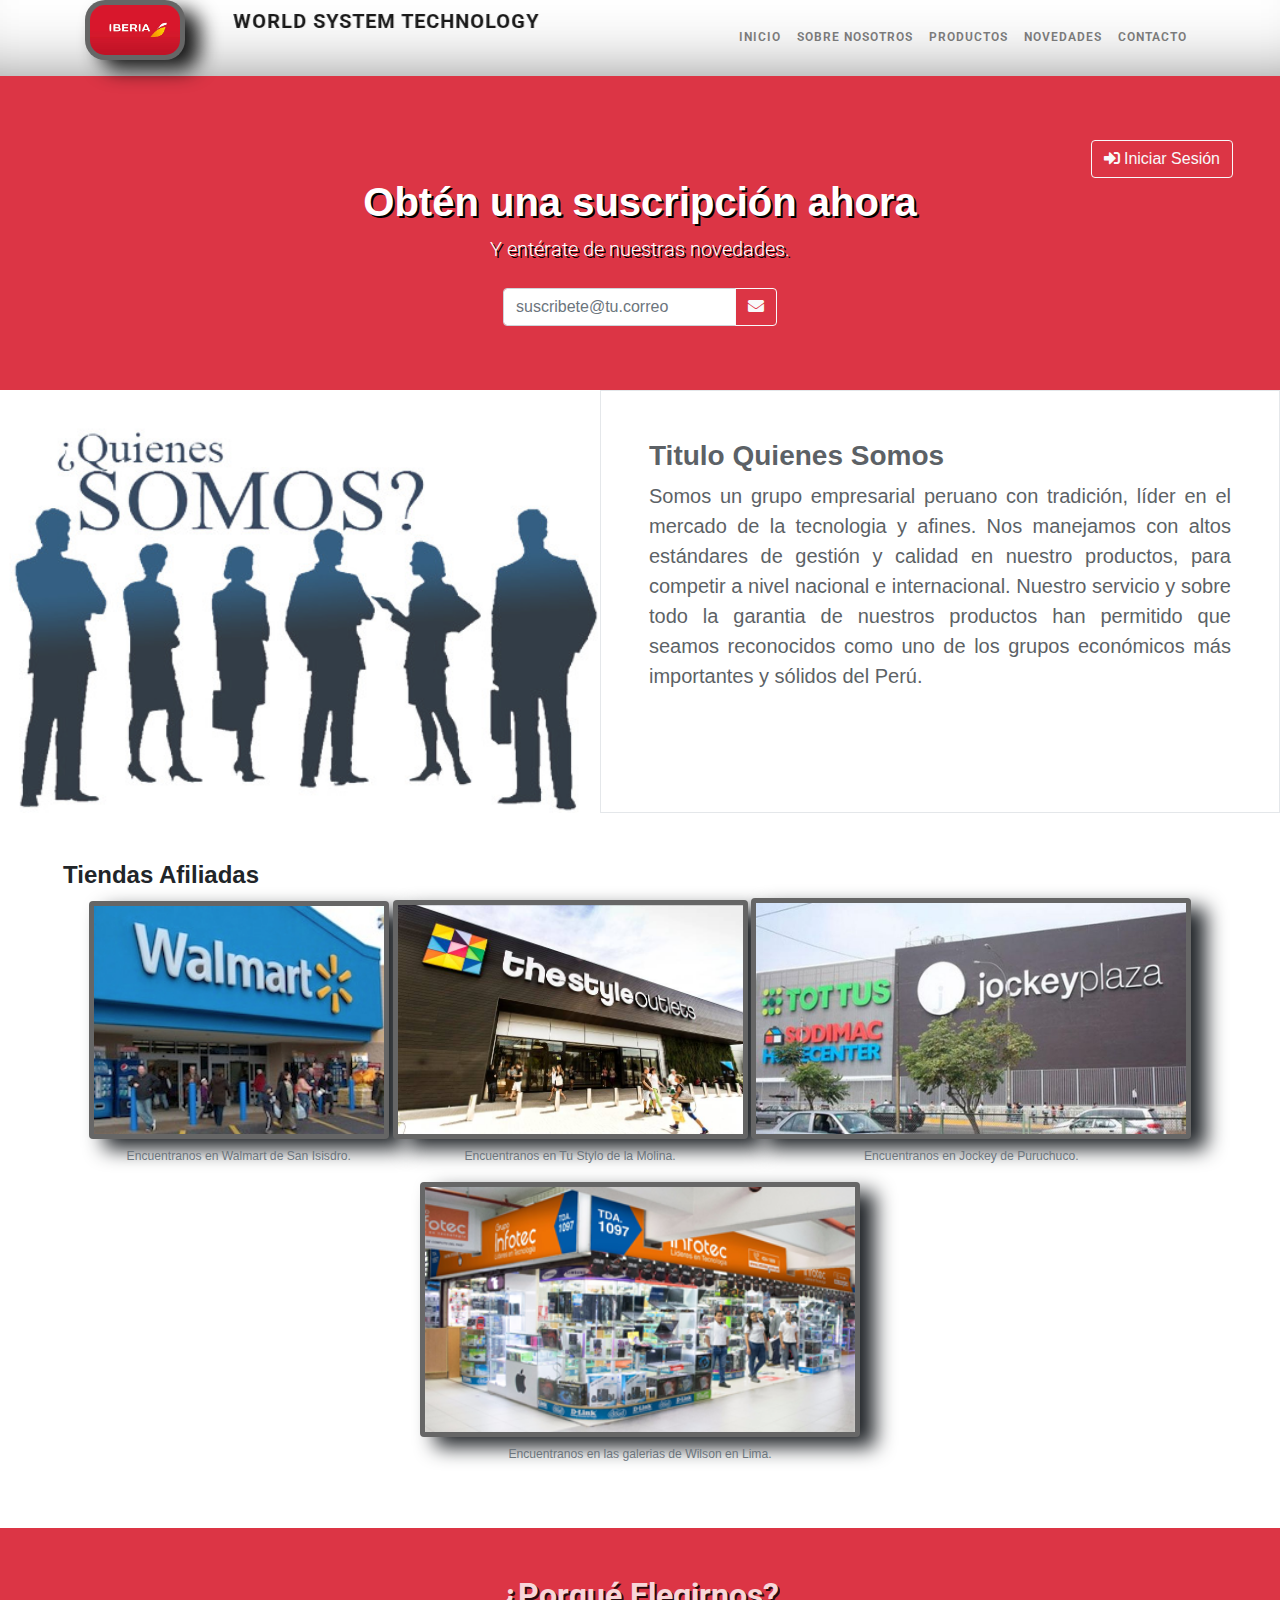
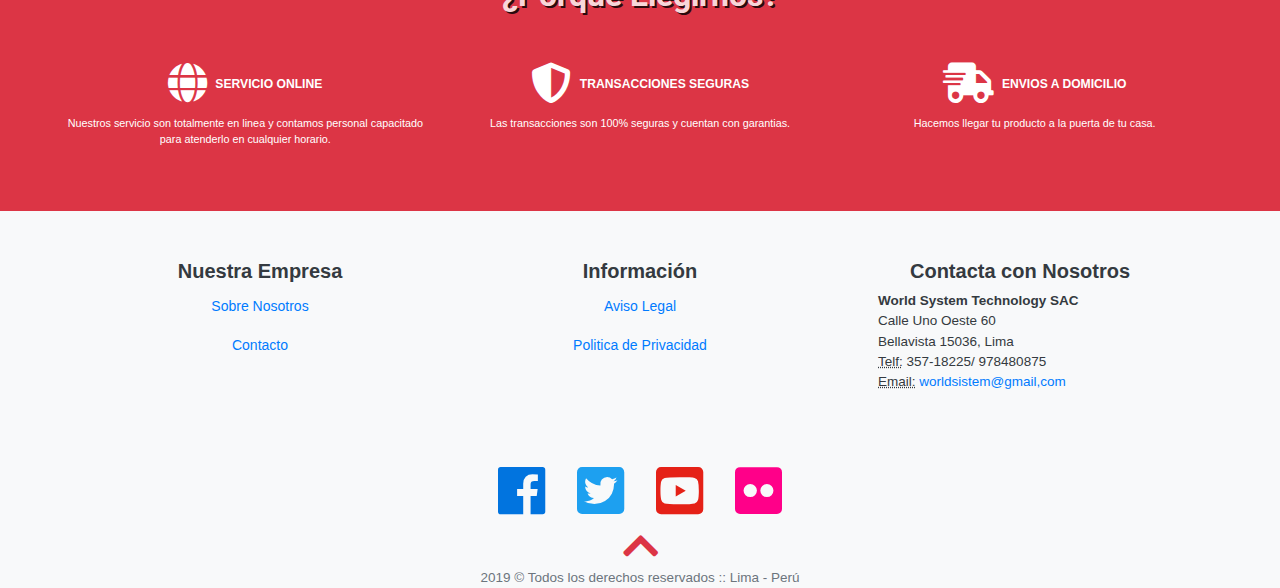
<file: sobre-nosotros.html>
<!doctype html>
<html lang="es">
  <head>
    <!-- Required meta tags -->
    <meta charset="utf-8">
    <meta name="viewport" content="width=device-width, initial-scale=1, shrink-to-fit=no">

    <!-- Bootstrap CSS -->
    <link rel="stylesheet" href="css/bootstrap.min.css">
    <link rel="stylesheet" href="css/all.min.css">
    <link rel="stylesheet" type="text/css" href="css/page.css">
    <link rel="stylesheet" href="Mis_estilos.css">

    <title>Mi pagina</title>
  </head>
  <body id="inicio">
    <nav class="navbar navbar-expand-md navbar-light bg-white bs p-0" role="navegador">
      <div class="container">
        <a class="navbar-brand p-0" href="#">
         <figure>
              <img src="img/img_logo/logo2.jpg" width="100" height="60" alt=""><marquee behavior="alternate">World System Technology</marquee>
              </figure>
        </a>
        <button class="navbar-toggler" type="button" data-target=".navbar-collapse" data-toggle="collapse" aria-label="Expandir navegador" aria-expanded="false">
          <span class="navbar-toggler-icon"></span>
        </button>
        <div class="collapse navbar-collapse justify-content-md-end" id="navegador">
            <ul  class="navbar-nav navbar-right text-center">
              <li class="nav-item">
                <a class="nav-link" href="index.html#inicio">Inicio</a>
              </li>
              <li class="nav-item">
                <a class="nav-link" href="sobre-nosotros.html">Sobre Nosotros</a>
              </li>
              <li class="nav-item">
                <a class="nav-link" href="productos.html">Productos</a>
              </li>
              <li class="nav-item">
                <a class="nav-link" href="novedades.html">Novedades</a>
              </li>
              <li class="nav-item">
                <a class="nav-link" href="contacto.html">Contacto</a>
              </li>
            </ul>
        </div>
      </div>
    </nav>

    <header>
      <div class="jumbotron mb-0 rounded-0 text-center bg-danger text-light">
        <div class="container-fluid">
          <div class="row justify-content-end m-0 p-0">
            <div class="col-auto m-0 p-0">
              <a href="login.html" class="btn btn-outline-light"><i class="fas fa-sign-in-alt"></i> Iniciar Sesión</a>
            </div>
          </div>
          <div class="row justify-content-center mb-2">
            <div class="col-auto titulo-pagina">
              <h1>Obtén una suscripción ahora</h1>
              <p class="lead">Y entérate de nuestras novedades.</p>
            </div>
          </div>
          <div class="row justify-content-center">
            <div class="col-auto">
              <div class="input-group">
                <input type="text" class="form-control" placeholder="suscribete@tu.correo">
                <div class="input-group-append">
                  <button class="btn btn-outline-light" type="button"><i class="fas fa-envelope"></i></button>
                </div>
              </div>
            </div>
          </div>
        </div>
      </div>
    </header>
    
    <main class="container-fluid">

      <section id="sobre-nosotros">
        <div class="row">
          <div class="col-auto bg-white p-0" style="opacity:0.8;">
            <img class="img-fluid" src="novedades/quienessomos.jpg" width="600" height="300" alt="quienessomos">
          </div>
          <div class="col bg-white p-5 border border-secundary" style="opacity:0.8;">
            <h3 class="jumbotron-heading text-dark">Titulo Quienes Somos</h3>
            <p class="lead text-dark text-justify">Somos un grupo empresarial peruano con tradición, líder en el mercado de la tecnologia y afines. Nos manejamos con altos estándares de gestión y calidad en nuestro productos, para competir a nivel nacional e internacional. Nuestro servicio y sobre todo la garantia de nuestros productos han permitido que seamos reconocidos como uno de los grupos económicos más importantes y sólidos del Perú.</p>
          </div>
        </div>
      </section>

      <section id="tiendas-afiliadas">
        <div class="row p-5">
          <div class="col-12">
            <h4>Tiendas Afiliadas</h4>
          </div>
          <div class="col-12 text-center">
            <figure class="figure">
              <img src="novedades/tienda1.jpg" width="300" height="150" class="figure-img img-fluid rounded" alt="tienda">
              <figcaption class="figure-caption">Encuentranos en Walmart de San Isisdro.</figcaption>
            </figure>
            <figure class="figure">
              <img src="novedades/tienda2.jpg" width="355" height="80" class="figure-img img-fluid rounded" alt="tienda">
              <figcaption class="figure-caption">Encuentranos en Tu Stylo de la Molina.</figcaption>
            </figure>
            <figure class="figure">
              <img src="novedades/tienda3.jpg" width="440" height="150" class="figure-img img-fluid rounded" alt="tienda">
              <figcaption class="figure-caption">Encuentranos en Jockey de Puruchuco.</figcaption>
            </figure>
            <figure class="figure">
              <img src="novedades/tienda4.png" width="440" height="150" class="figure-img img-fluid rounded" alt="tienda">
              <figcaption class="figure-caption">Encuentranos en las galerias de Wilson en Lima.</figcaption>
            </figure>
          </div>
        </div>
      </section>

      <section>
        <div class="row justify-content-center bg-danger text-white p-5">
          <div class="col col-sm-12 col-md-7 col-lg-6 col-xl-6 text-center" style="opacity:0.8;">
            <h2 class="titulo-pagina">¿Porqué Elegirnos?</h2>
          </div>
          <div class="w-100 py-3"></div>
          <div class="col">
            <div class="d-flex justify-content-center text-center">
              <span class="align-self-center mr-2 fa-3x">
                <span class="fa-layers fa-fw">
                  <i class="fas fa-globe"></i>
                </span>
              </span>
              <span class="text-uppercase font-weight-bold align-self-center" style="font-size: 0.9em" > Servicio online</span>
            </div>
            <p class="text-center" style="font-size: 0.8em">Nuestros servicio son totalmente en linea y contamos personal capacitado para atenderlo en cualquier horario.</p>
          </div>
          <div class="col">
            <div class="d-flex justify-content-center text-center">
              <span class="align-self-center mr-2 fa-3x">
                <span class="fa-layers fa-fw">
                  <i class="fas fa-shield-alt"></i>
                </span>
              </span>
              <span class="text-uppercase font-weight-bold align-self-center" style="font-size: 0.9em" > Transacciones Seguras </span>
            </div>
            <p class="text-center" style="font-size: 0.8em">Las transacciones son 100% seguras y cuentan con garantias.</p>
          </div>
          <div class="col">
            <div class="d-flex justify-content-center text-center">
              <span class="align-self-center mr-2 fa-3x">
                <span class="fa-layers fa-fw">
                  <i class="fas fa-shipping-fast"></i>
                </span>
              </span>
              <span class="text-uppercase font-weight-bold align-self-center" style="font-size: 0.9em" > Envios a Domicilio </span>
            </div>
            <p class="text-center" style="font-size: 0.8em">Hacemos llegar tu producto a la puerta de tu casa.</p>
          </div>
        </div>
      </section>

    </main>

    <footer class="text-center bg-light text-dark ">
      <div class="container">
        <div class="row">
          <div class="col p-5">
            <h5>Nuestra Empresa</h5>
            <a class="btn btn-block btn-link btn-sm" href="#">Sobre Nosotros</a>
            <a class="btn btn-block btn-link btn-sm" href="#">Contacto</a>
          </div>
          <div class="col p-5">
            <h5>Información</h5>
            <a class="btn btn-block btn-link btn-sm" href="#">Aviso Legal</a>
            <a class="btn btn-block btn-link btn-sm" href="#">Politica de Privacidad</a>
          </div>
          <div class="col p-5">
            <h5>Contacta con Nosotros </h5>
            <address class="text-left">
              <strong>World System Technology SAC</strong>
              <br>Calle Uno Oeste 60
              <br>Bellavista 15036, Lima
              <br>
              <abbr title="Phone">Telf:</abbr> 357-18225/ 978480875
              <br>
              <abbr title="Email">Email:</abbr> <a href="mailto:#">worldsistem@gmail,com</a>
            </address>
          </div>
          <div class="col-12">
            <ul class="nav justify-content-center">
              <a class="nav-link facebook" href="#facebook"><i class="fab fa-facebook fa-4x"></i></a>
              <a class="nav-link twitter" href="#twitter"><i class="fab fa-twitter-square fa-4x"></i></a>
              <a class="nav-link youtube" href="#youtube"><i class="fab fa-youtube-square fa-4x"></i></a>
              <a class="nav-link flickr" href="#flickr"><i class="fab fa-flickr fa-4x"></i></a>
            </ul>
          </div>
          <div class="col-12">
            <a class="text-danger" href="#inicio" title="Ir a Inicio">
              <span><i class="fas fa-chevron-up fa-3x"></i></span>
            </a>
          </div>
          <div class="col-12">
            <span class="text-muted">2019 © Todos los derechos reservados :: Lima - Perú</span>
          </div>
        </div>
      </div>
    </footer>

    <!-- Optional JavaScript -->
    <!-- jQuery first, then Popper.js, then Bootstrap JS -->
    <script src="libs/jquery-3.4.0.js"></script>
    <script src="libs/popper.js"></script>
    <script src="js/bootstrap.min.js"></script>
  </body>
</html>
</file>
<file: Mis_estilos.css>
.contenedor{
	
	background: #666;
	border-radius: 20px;
	-webkit-transition: -webkit-transform 0.3s ease-in-out 0.1s;
    box-shadow: 15px 10px 20px;
}

.contenedor:hover{
	-webkit-transform:scale(1.2);

}

figure img{
	padding: 5px;
	background: #666;
	border-radius: 20px;
	-webkit-transition: -webkit-transform 0.3s ease-in-out 0.1s;
    box-shadow: 15px 10px 20px;
}
</file>
<file: css/page.css>
@import url('https://fonts.googleapis.com/css?family=Roboto');
html{
  scroll-behavior:smooth;
}

body{
  font-family: 'Ubuntu Condensed', sans-serif;
  font-size: 13.5px !important;
}

.text-link a {
  font-size: 12px;
}

.titulo-pagina {
  font-family: 'Roboto', sans-serif;
  text-align: center;
  color: #fff;
  text-shadow: 2px 2px #000;
}

h1, h2, h3, h4, h5 {
  font-weight: bold;
  font-family: 'Ubuntu Condensed', sans-serif;
}

.btn-text{
  font-size: 9px;
  word-wrap: break-word;
  text-transform: capitalize;
}

.carousel-item > img {
  filter:brightness(0.4);
}

.dropdown-item {
  color: black;
  font-size: 11px !important;
  line-height: 1.42857143 !important;
  letter-spacing: 1px;
  border-radius: 0;
  font-family: 'Roboto', sans-serif;
  font-weight: bold;
  text-transform: uppercase;
}
.dropdown-item > a:active {
  background: red;
  color: white;
}

.dropdown-item.active, .dropdown-item:active {
  background: red;
  color: white;
}

.dropdown:hover>.dropdown-menu {
  display: block;
}

.dropdown-item:hover {
  background: #F5152A;
  color: #E4E4E4;
}

.dropdown>.dropdown-toggle:active {
  /*Without this, clicking will make it sticky*/
    pointer-events: none;
}

.navbar {
  font-size: 12px !important;
  line-height: 1.42857143 !important;
  letter-spacing: 1px;
  border-radius: 0;
  font-family: 'Roboto', sans-serif;
  font-weight: bold;
  text-transform: uppercase;
}

.bs {
  -webkit-box-shadow: inset 0px -60px 79px -76px rgba(0,0,0,0.68);
-moz-box-shadow: inset 0px -60px 79px -76px rgba(0,0,0,0.68);
box-shadow: inset 0px -60px 79px -76px rgba(0,0,0,0.68);
}

.bg-dark-2 {
  background-color: #060606;
}

.facebook {
  color: #0174DF;
}

.facebook:hover {
  color: #004B91;
}

.twitter {
  color: #1DA0F0;
}

.twitter:hover {
  color: #1888CC;
}

.youtube {
  color: #e52117;
}

.youtube:hover {
  color: #c61f16;
}

.flickr {
  color: #FF0089;
}

.flickr:hover {
  color: #D10070;
}
</file>
